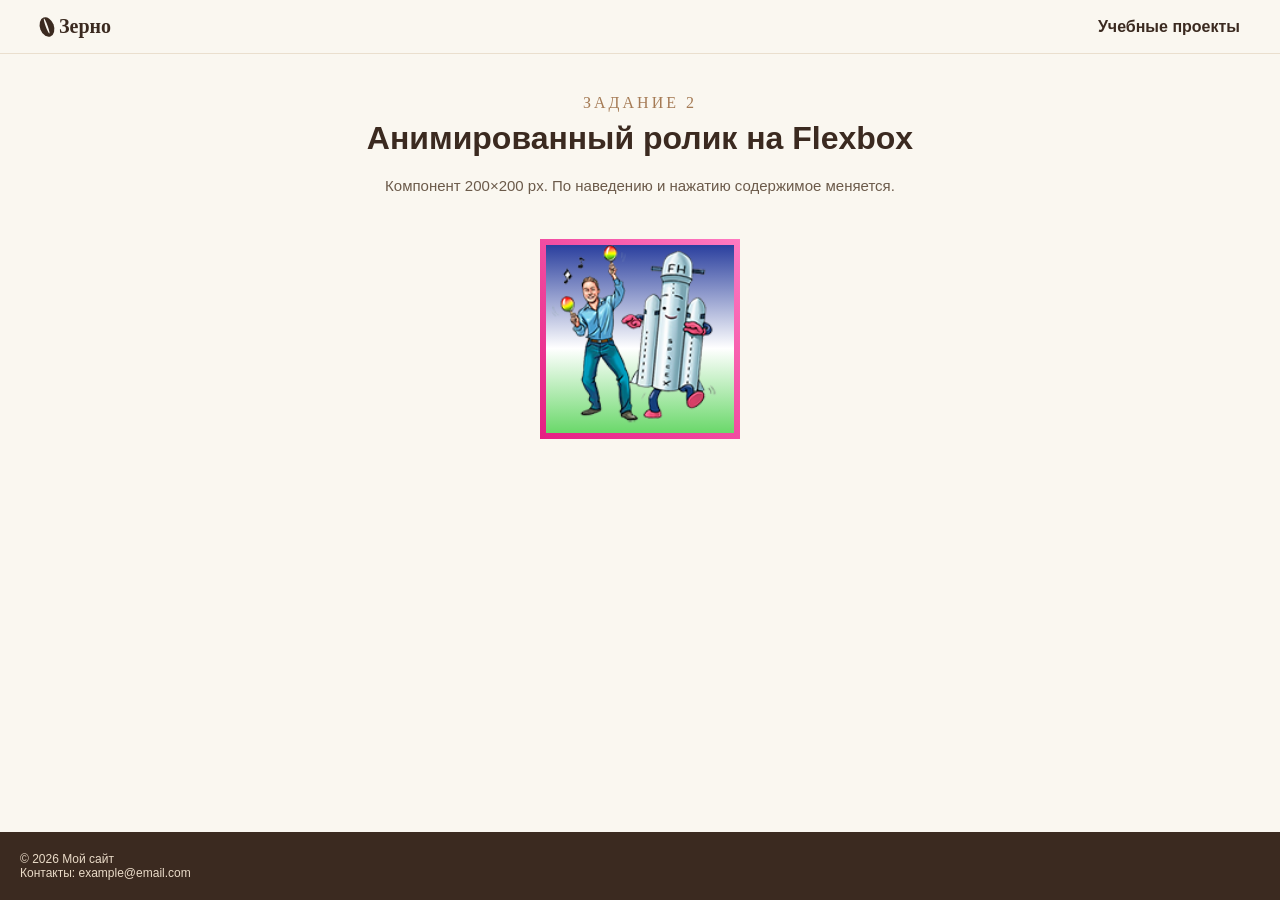
<file: 2.html>
<!DOCTYPE html>
<html lang="ru">
<head>
    <meta charset="UTF-8">
    <title>Задание 2: Маск и ракета</title>
    <link rel="stylesheet" href="style.css">
    <link rel="stylesheet" href="flex.css">
</head>
<body>

   <header>
        <a href="index.html" class="logo">
            <span class="logo-bean"></span>
            <span class="logo-text">Зерно</span>
        </a>
        <nav class="nav-links">
            <a href="projects.html" class="nav-link active">Учебные проекты</a>
        </nav>
    </header>

    <main class="content">
        <div class="task-header">
            <p class="task-number">Задание 2</p>
            <h2 class="task-title">Анимированный ролик на Flexbox</h2>
            <p class="task-description">
                Компонент 200×200 px. По наведению и нажатию
                содержимое меняется.
            </p>
        </div>

        <div class="scene-wrapper">
            <input type="checkbox" id="scene-toggle" class="scene-toggle">

            <div class="flex-scene">

                <div class="stage stage-start">
                    <label for="scene-toggle" class="start-click-area" aria-label="Перейти к следующей сцене">
                        <img class="flex-el flex-el-combo"  src="var4/mask1.png" alt="Маск и ракета">
                        <img class="flex-el flex-el-mask"   src="var4/mask3.png" alt="Маск">
                        <img class="flex-el flex-el-rocket" src="var4/mask2.png" alt="Ракета">
                    </label>
                </div>

                <div class="stage stage-end">
                    <input type="checkbox" id="step3-toggle" class="step3-toggle">

                    <div class="layer layer-2">
                        <div class="mask-box">
                            <label for="step3-toggle" class="mask-label">
                                <img class="mask-5" src="var4/mask5.png" alt="Маск">
                            </label>
                            <span class="bubble bubble-one">Как тебе такое?</span>
                        </div>

                        <div class="rocket-box">
                            <img class="rocket-4" src="var4/mask4.png" alt="Ракета">
                        </div>
                    </div>

                    <div class="layer layer-3">
                        <img class="finger-main" src="var4/finger3.png" alt="Новый Маск">
                        <img class="finger-tip"  src="var4/finger2.png" alt="Палец">
                        <span class="bubble bubble-two">Меня не удивишь</span>
                    </div>
                </div>

            </div>
        </div>
    </main>

    <footer>
        <p>&copy; 2026 Мой сайт</p>
        <p>Контакты: example@email.com</p>
    </footer>

</body>
</html>
</file>
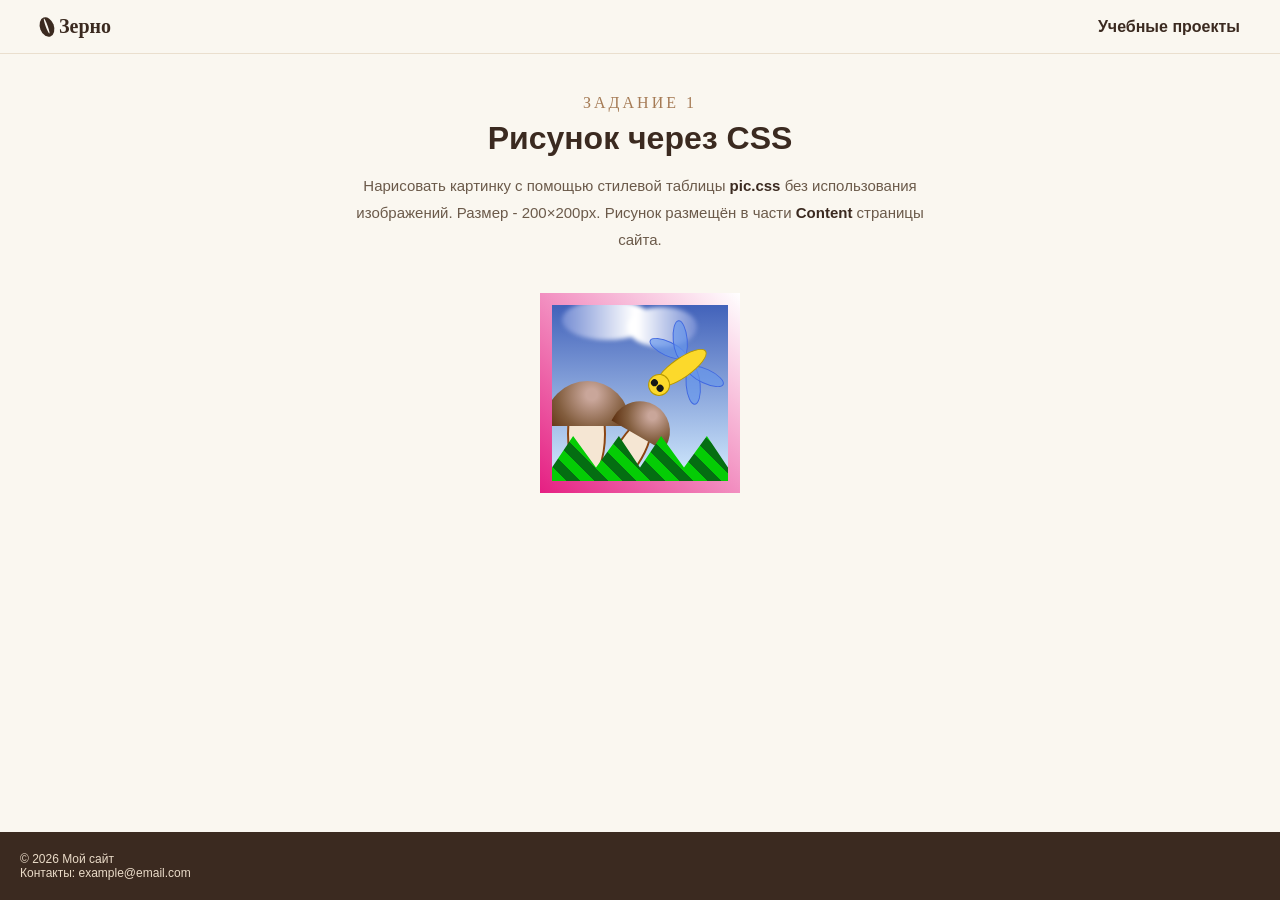
<file: pic.html>
<!DOCTYPE html>
<html lang="en">
<head>
    <meta charset="UTF-8">
    <meta name="viewport" content="width=device-width, initial-scale=1.0">
    <title>Задание 1: рисунок</title>
    <link rel="stylesheet" href="style.css"> 
    <link rel="stylesheet" href="pic.css"> 
<body>
    <header>
        <a href="index.html" class="logo">
            <span class="logo-bean"></span>
            <span class="logo-text">Зерно</span>
        </a>
        <nav>
            <a href="projects.html" class="nav-link active">Учебные проекты</a>
        </nav>
    </header>

    <main class="content">
        <div class="task-header">
        <p class="task-number">Задание 1</p>
        <h2 class="task-title">Рисунок через CSS</h2>
        <p class="task-description">
            Нарисовать картинку с помощью стилевой таблицы <b>pic.css</b> 
            без использования изображений. Размер - 200×200px. 
            Рисунок размещён в части <b>Content</b> страницы сайта.
        </p>
    </div>

        <!-- рисунок -->
        <div class="pic">
            <div class="pic-cloud"></div>
            <div class="pic-grass"></div>
            <div class="pic-mushroom-right"></div>
            <div class="pic-mushroom-left"></div>
            <div class="pic-dragonfly">
                <div class="wing wing-1"></div>
                <div class="wing wing-2"></div>
                <div class="wing wing-3"></div>
                <div class="wing wing-4"></div>
                <div class="body"></div>
                <div class="eyes"></div>
            </div>
        </div>

    </main>

    <footer>
        <p>&copy; 2026 Мой сайт</p>
        <p>Контакты: example@email.com</p>
    </footer>
</body>
</html>
</file>
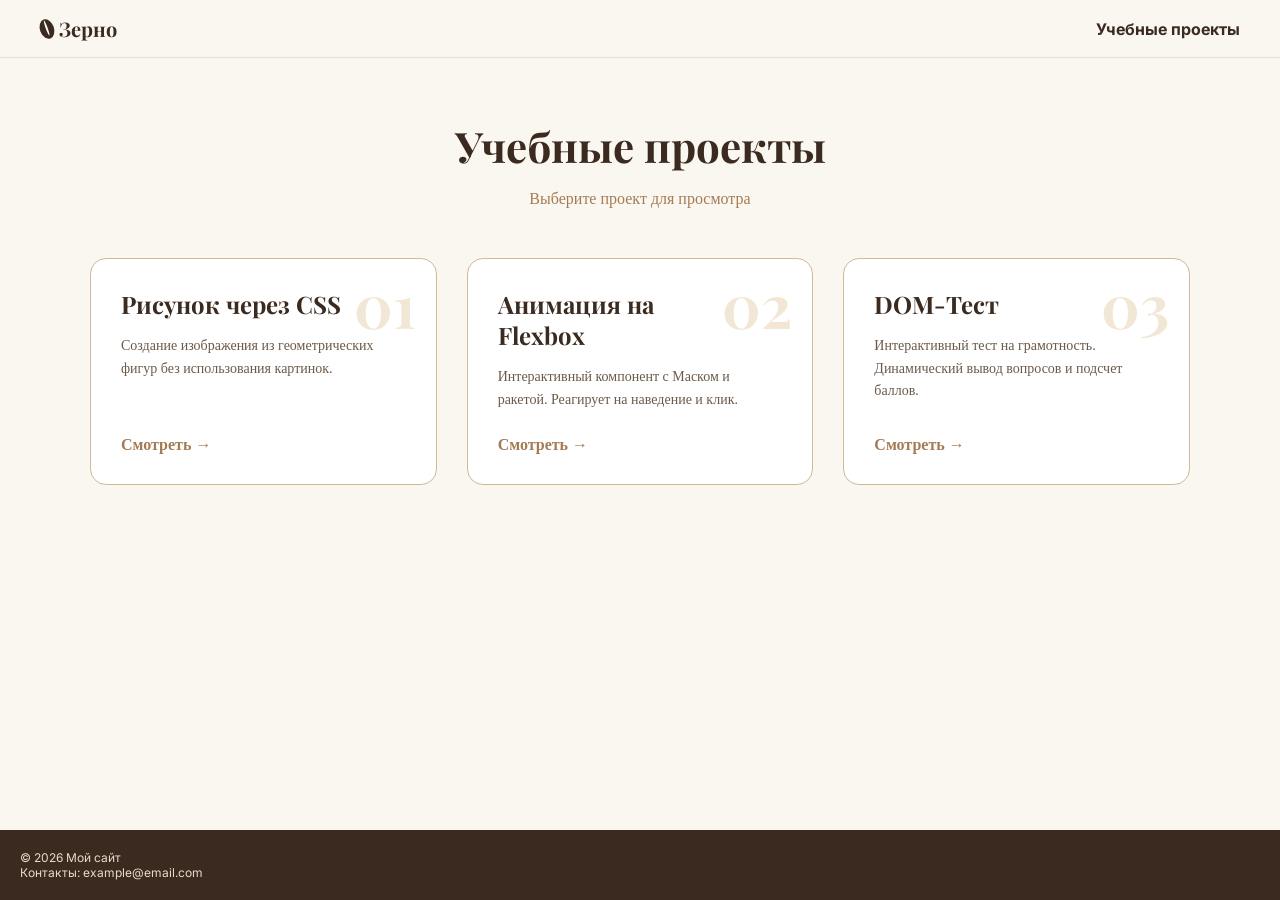
<file: projects.html>
<!DOCTYPE html>
<html lang="ru">
<head>
    <meta charset="UTF-8">
    <meta name="viewport" content="width=device-width, initial-scale=1.0">
    <title>Учебные проекты</title>
    <link rel="stylesheet" href="style.css"> 
    <link rel="stylesheet" href="projects.css">
    <link href="https://fonts.googleapis.com/css2?family=Inter:wght@400;600&family=Playfair+Display:wght@700&display=swap" rel="stylesheet">
</head>
<body>
    <header>
        <a href="index.html" class="logo">
            <span class="logo-bean"></span>
            <span class="logo-text">Зерно</span>
        </a>
        <nav>
            <a href="projects.html" class="nav-link active">Учебные проекты</a>
        </nav>
    </header>

    <main class="projects-container">
        <div class="projects-header">
            <h1>Учебные проекты</h1>
            <p>Выберите проект для просмотра</p>
        </div>

        <div class="projects-grid">
            <!-- Карточка 1 (ссылка на ваш index.html) -->
            <a href="pic.html" class="project-card">
                <div class="card-number">01</div>
                <h3>Рисунок через CSS</h3>
                <p>Создание изображения из геометрических фигур без использования картинок.</p>
                <span class="card-link">Смотреть &rarr;</span>
            </a>

            <!-- Карточка 2 (ссылка на ваш 2.html) -->
            <a href="2.html" class="project-card">
                <div class="card-number">02</div>
                <h3>Анимация на Flexbox</h3>
                <p>Интерактивный компонент с Маском и ракетой. Реагирует на наведение и клик.</p>
                <span class="card-link">Смотреть &rarr;</span>
            </a>

            <!-- Карточка 3 (ссылка на ваш test.html) -->
            <a href="test.html" class="project-card">
                <div class="card-number">03</div>
                <h3>DOM-Тест</h3>
                <p>Интерактивный тест на грамотность. Динамический вывод вопросов и подсчет баллов.</p>
                <span class="card-link">Смотреть &rarr;</span>
            </a>
        </div>
    </main>

    <footer>
        <p>&copy; 2026 Мой сайт</p>
        <p>Контакты: example@email.com</p>
    </footer>
</body>
</html>
</file>
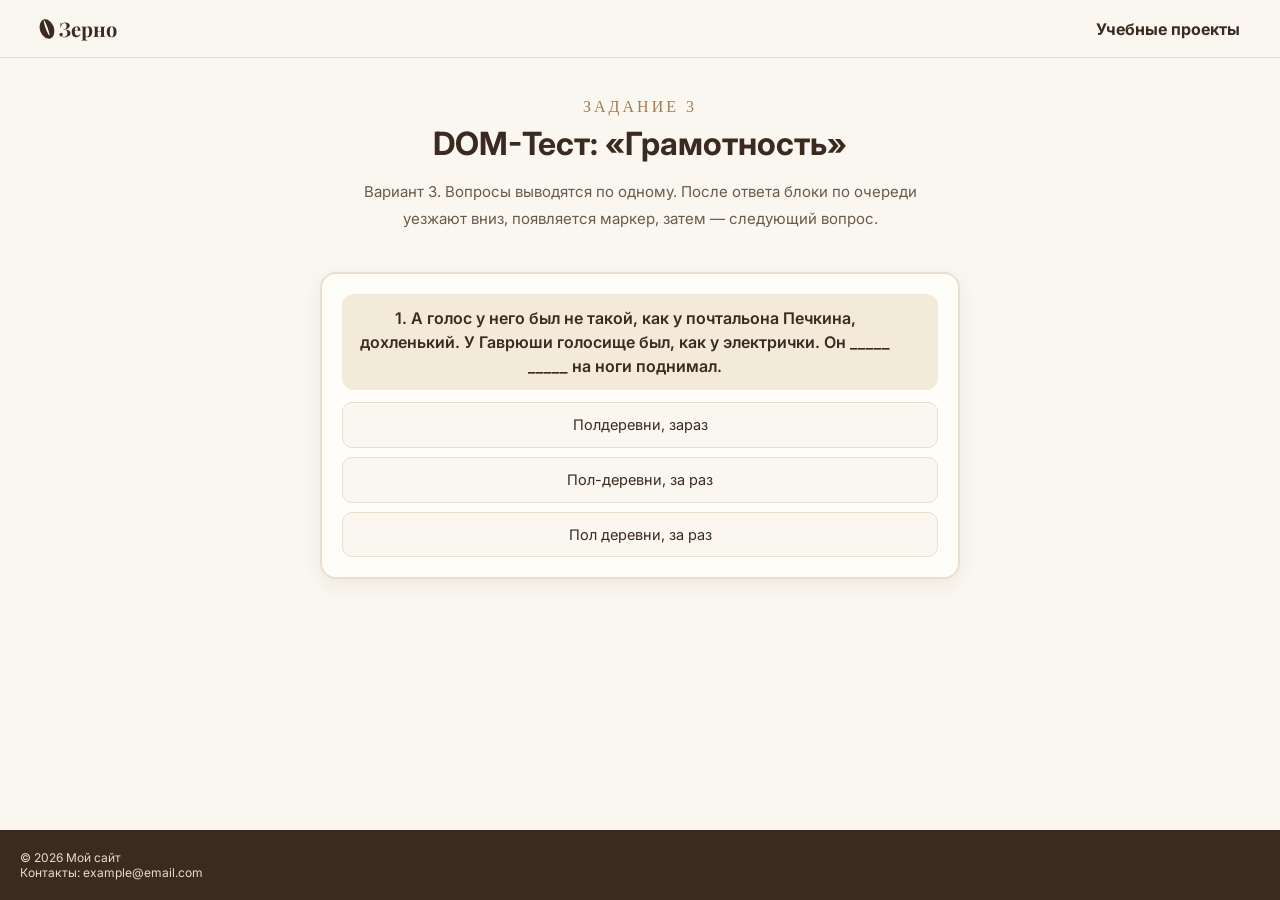
<file: test.html>
<!DOCTYPE html>
<html lang="ru">
<head>
    <meta charset="UTF-8">
    <meta name="viewport" content="width=device-width, initial-scale=1.0">
    <title>Задание 3: DOM-Тест «Грамотность»</title>
    <link rel="stylesheet" href="style.css">
    <link rel="stylesheet" href="test.css">
    <link rel="preconnect" href="https://fonts.googleapis.com">
    <link rel="preconnect" href="https://fonts.gstatic.com" crossorigin>
    <link href="https://fonts.googleapis.com/css2?family=Inter:wght@400;600;700&family=Playfair+Display:wght@400;700&display=swap" rel="stylesheet">
</head>
<body>
    <header>
        <a href="index.html" class="logo">
            <span class="logo-bean"></span>
            <span class="logo-text">Зерно</span>
        </a>
        <a href="projects.html" class="nav-link">Учебные проекты</a>
    </header>

    <main class="content test-content">
        <div class="task-header">
            <p class="task-number">Задание 3</p>
            <h2 class="task-title">DOM-Тест: «Грамотность»</h2>
            <p class="task-description">
                Вариант 3. Вопросы выводятся по одному. После ответа блоки
                по очереди уезжают вниз, появляется маркер, затем — следующий вопрос.
            </p>
        </div>

        <p id="test-status" class="test-status" hidden>Вопросы закончились</p>

        <div id="test-area" class="test-area"></div>

        <div id="test-result" class="test-result" hidden></div>

        <!-- Финальный обзор всех вопросов (после статистики) -->
        <div id="test-review" class="test-review" hidden></div>
    </main>

    <footer>
        <p>&copy; 2026 Мой сайт</p>
        <p>Контакты: example@email.com</p>
    </footer>

    <script src="test.js"></script>
</body>
</html>
</file>
<file: style.css>
* {
    box-sizing: border-box;
}

body {
    margin: 0;
    min-height: 100vh;             
    display: flex;                  
    flex-direction: column;         
    color: #3B2A20;
    background: #FAF7F0;
    font-family: Georgia, serif;
}

header {
    display: flex;
    justify-content: space-between; /* логотип слева, ссылка справа */
    align-items: center;            
    padding: 15px 40px;
    background: #FAF7F0;
    border-bottom: 1px solid #eadfce;
}

/* Логотип */
.logo {
    display: flex;
    align-items: center;
    text-decoration: none;
    color: #3B2A20;
    font-size: 20px;
    font-weight: bold;
    font-family: 'Playfair Display', Georgia, serif;
}

/* Кофейное зерно */
.logo-bean {
    position: relative;
    width: 14px;
    height: 20px;
    margin-right: 5px;
    background: #3B2A20;
    border-radius: 50%;
    transform: rotate(-20deg);
}

/* Изгиб внутри зерна */
.logo-bean::before {
    content: '';
    position: absolute;
    top: 1px;
    left: 6px;
    width: 2px;
    height: 16px;
    background: #FAF7F0;
    border-radius: 50%;
}

/* Ссылка справа */
.nav-link {
    color: #3B2A20;
    text-decoration: none;
    font-size: 16px;
    font-weight: bold;
    font-family: 'Inter', sans-serif;
}

.nav-link:hover {
    color: #A57B55;
}

.hero{
    height: 900px;
    
}

















.content {
    width: 90%;                    
    max-width: 900px;               
    margin: 0 auto;
    padding: 40px 0;
    text-align: center;
}

.task-header {
    margin-bottom: 40px;
}

.task-number {
    font-size: 16px;
    color: #A57B55;
    letter-spacing: 3px;
    text-transform: uppercase;
    margin: 0 0 8px 0;
}

.task-title {
    font-size: 32px;
    color: #3B2A20;
    margin: 0 0 15px 0;
    font-family: 'Inter', sans-serif;
}

.task-description {
    font-family: 'Inter', sans-serif;
    font-size: 15px;
    font-weight: 400;
    line-height: 1.8;               
    color: #6b5a4a;                 
    max-width: 580px;               
    margin: 0 auto;
    text-align: center;
}

.task-description b {
    color: #3B2A20;
}

footer {
    margin-top: auto;               
    padding: 20px;
    text-align: left;
    background: #3B2A20;
    color: #eadbc8;
    font-size: 12px;
    font-family: 'Inter', sans-serif;
}

footer p {
    margin: 0;
}


/* Планшеты и небольшие ноутбуки */
@media (max-width: 900px) {
    .content {
        width: 92%;
    }
    .task-title {
        font-size: 28px;
    }
}

/* Телефоны */
@media (max-width: 480px) {
    header {
        padding: 12px 18px;
    }
    .content {
        width: 94%;
        padding: 25px 0;
    }
    .task-title {
        font-size: 24px;
    }
    .task-description {
        font-size: 14px;
    }
}
</file>
<file: flex.css>
.scene-wrapper {
    display: flex;
    justify-content: center;
    margin: 20px auto;
}

.scene-toggle,
.step3-toggle {
    display: none;
}

.flex-scene {
    position: relative;
    width: 200px;
    height: 200px;
    cursor: pointer;
    user-select: none;
    overflow: hidden;

    border: 6px solid transparent;
    background:
        linear-gradient(to top, #6ad86a 0%, #ffffff 45%, #2a3f9e 100%) padding-box,
        linear-gradient(to bottom left, #ff7ac1 0%, #e51f82 100%) border-box;
}

.flex-el {
    position: absolute;
    object-fit: contain;
    opacity: 0;
    pointer-events: none;
    transition: opacity 0.35s;
    z-index: 2;
}

.stage-start {
    position: absolute;
    inset: 0;
}

.start-click-area {
    position: absolute;
    inset: 0;
    display: block;
    cursor: pointer;
    z-index: 3;
}

.flex-el-combo {
    top: 0;
    left: 0;
    width: 100%;
    height: 100%;
    opacity: 1;
}

.flex-el-mask {
    left: 0;
    bottom: 0;
    width: 55%;
    height: 100%;
    transform-origin: 50% 90%;
}

.flex-el-rocket {
    right: 0;
    bottom: 0;
    width: 55%;
    height: 100%;
    transform-origin: 50% 90%;
}

.stage-start:hover .flex-el-combo {
    opacity: 0;
}

.stage-start:hover .flex-el-mask,
.stage-start:hover .flex-el-rocket {
    opacity: 1;
    pointer-events: auto;
}

.stage-start:hover .flex-el-mask:hover {
    animation: kachanie 1.4s ease-in-out infinite;
}

@keyframes kachanie {
    0%   { transform: rotate(-8deg); }
    50%  { transform: rotate(8deg);  }
    100% { transform: rotate(-8deg); }
}

.stage-start:hover .flex-el-rocket:hover {
    animation: prygat 0.6s ease-in-out infinite;
}

@keyframes prygat {
    0%   { transform: translateY(0);     }
    50%  { transform: translateY(-14px); }
    100% { transform: translateY(0);     }
}

.stage-end {
    position: absolute;
    inset: 0;
    opacity: 0;
    pointer-events: none;
    transition: opacity 0.35s;
}

.scene-toggle:checked ~ .flex-scene .stage-start {
    opacity: 0;
    pointer-events: none;
}

.scene-toggle:checked ~ .flex-scene .stage-end {
    opacity: 1;
    pointer-events: auto;
}

.layer-2 {
    position: absolute;
    inset: 0;
    display: flex;
    justify-content: center;
    align-items: center;
    z-index: 2;
}

.mask-box {
    position: absolute;
    inset: 0;
    display: flex;
    justify-content: center;
    align-items: center;
}

.mask-label {
    position: relative;
    width: 60%;
    height: 60%;
    display: block;
    cursor: pointer;
    z-index: 5;
}

.mask-5 {
    display: block;
    width: 100%;
    height: 100%;
    object-fit: contain;
    pointer-events: none;
}

.rocket-box {
    position: absolute;
    inset: 0;
    z-index: 4;
    pointer-events: none;
}

.rocket-4 {
    position: absolute;
    left: 50%;
    top: 50%;
    width: 18%;
    height: 18%;
    margin-left: -9%;
    margin-top: -9%;
    object-fit: contain;
    transform-origin: 50% 50%;
    pointer-events: auto;
    z-index: 3;
    transform: rotate(0deg) translateX(70px) rotate(0deg);
}

.rocket-4:hover {
    animation: spiral 3s linear infinite;
}

@keyframes spiral {
    0%   { transform: rotate(0deg)   translateX(70px)  rotate(0deg);   }
    100% { transform: rotate(360deg) translateX(70px)  rotate(-360deg);}
}

.bubble {
    position: absolute;
    padding: 2px 10px;
    border-radius: 10px;
    color: #000;
    font-family: 'Inter', sans-serif;
    font-size: 16px;
    font-weight: 700;
    white-space: nowrap;
    opacity: 0;
    pointer-events: none;
    transition: opacity 0.3s;
    z-index: 6;
}

.bubble-one {
    left: 50%;
    bottom: 8px;
    transform: translateX(-50%);
}

.mask-box:hover .bubble-one {
    opacity: 1;
}

.layer-3 {
    position: absolute;
    inset: 0;
    opacity: 0;
    pointer-events: none;
    transition: opacity 0.35s;
    z-index: 3;
}

.step3-toggle:checked ~ .layer-2 {
    opacity: 0;
    pointer-events: none;
}

.step3-toggle:checked ~ .layer-3 {
    opacity: 1;
    pointer-events: auto;
    animation: truska 0.3s ease-in-out infinite;
}

.finger-main {
    position: absolute;
    left: 50%;
    top: 50%;
    transform: translate(-50%, -50%);
    width: 80%;
    height: 80%;
    object-fit: contain;
}

.finger-tip {
    position: absolute;
    left: 0%;
    top: 47%;
    width: 40%;
    height: 25%;
    object-fit: contain;
    transform-origin: 50% 90%;
    animation: mahanie 0.45s ease-in-out infinite alternate;
}

@keyframes mahanie {
    from { transform:  rotate(-18deg); }
    to   { transform:  rotate(18deg);  }
}

@keyframes truska {
    0%, 100% { transform: translateX(-3px); }
    50%      { transform: translateX(3px);  }
}

.bubble-two {
    left: 6px;
    bottom: 20px;
    writing-mode: vertical-rl;
    text-orientation: mixed;
    transform: rotate(180deg);
}

.step3-toggle:checked ~ .layer-3 .bubble-two {
    opacity: 1;
}
</file>
<file: pic.css>
.pic {
    position: relative;
    width: 200px;
    height: 200px;
    background:
        linear-gradient(to bottom, #4262BA 0%, #d5edff 100%) padding-box,
        linear-gradient(to bottom left, #ffffff 0%, #e51f82 100%) border-box;
    border: 12px solid transparent;
    margin: 20px auto;
    overflow: hidden; /* Чтобы элементы не вышли за рамки */
}

/* Трава */
.pic-grass {
    position: absolute;
    bottom: 0;
    left: 0;
    width: 100%;
    height: 45px;
    background: repeating-linear-gradient(
        45deg,
        #05CC05,
        #05CC05 10px,
        #056E12 5px,
        #056E12 20px
    );
    /* треугольная форма  */
    clip-path: polygon(
        0 100%, 0 70%,      
        12% 0,25% 70%,     
        38% 0,50% 70%,     
        62% 0,75% 70%,     
        88% 0,100% 70%,    
        100% 100%    
    );
    z-index: 4;
}

/* Грибы */
/* Общие стили для ножек грибов */
.pic-mushroom-left::after,
.pic-mushroom-right::after {
    content: '';
    position: absolute;
    background: #f5e6d3; 
    border: 2px solid #8b4513;
    border-radius: 100% 100% 100% 100%;
}

/* Общие стили для шляпок */
.pic-mushroom-right::before,
.pic-mushroom-left::before
 {
    content: '';
    position: absolute;
    background: radial-gradient(circle at 55% 30%,  #c9a69a 10%, #835e3f 60%, #5c2e0e 100%); /* Коричневая шляпка с белым бликом */
    z-index: 1;
} 


/* Левый гриб */
.pic-mushroom-left {
    position:absolute;
    bottom: 0px;
    left: -5px;
    width: 100px;
    height: 100px;
    z-index: 1;
}
.pic-mushroom-left::after {
    bottom: 0;
    left: 20px;
    width: 35px;
    height: 90px;
    z-index: 0;
}
.pic-mushroom-left::before {
    top: 0;
    left: -2px;
    width: 85px;
    height: 45px;
    border-radius: 45px 45px 0 0;
    z-index: 1;
}

/* Правый гриб */
.pic-mushroom-right {
    position: absolute;
    bottom: 0px;
    left: 30px;
    width: 70px;
    height: 80px;
    z-index: 3;
    transform: rotate(30deg);
}
.pic-mushroom-right::after {
    bottom: 0px;
    left: 37px;
    width: 25px;
    height: 70px;
    z-index: 2;
}
.pic-mushroom-right::before {
    top: -10px;
    left: 20px;
    width: 60px;
    height: 35px;
    border-radius: 35px 35px 0 0;
    z-index: 3;
}

/* Облако из двух овалов */
.pic-cloud {
    position: absolute;
    top: -5px;
    left: 10px;
    width: 90px;
    height: 40px;
    background: linear-gradient(to left, #ffffff 20%, #5270C8 120%);
    border-radius: 50%;
    filter: blur(2px); 
    z-index: 0;
}

.pic-cloud::before {
    content: '';
    position: absolute;
    top: 7px;
    left: 65px;
    width: 70px;
    height: 40px;
    background: linear-gradient(to right, #ffffff 15%, #5270C8 120%);
    border-radius: 50%;
}


/* Стрекоза */
.pic-dragonfly {
    position: absolute;
    top: 40px;
    right: 25px;
    width: 70px;
    height: 60px;
    transform: rotate(-35deg);
    z-index: 3;
}

.pic-dragonfly .body {
    position: absolute;
    top: 22px;
    left: 20px;
    width: 60px;
    height: 20px;
    border-radius: 50%;
    border: 1px solid #b79800;
    background: #fcd92b;
    z-index: 2;
}
.pic-dragonfly .body::after {
    content: '';
    position: absolute;
    top:-1px;
    left: -10px;
    width: 20px;
    height: 20px;
    border-radius: 50%;
    border: 1px solid #b79800;
    background: #fcd92b;
    z-index: 3;
}

.pic-dragonfly .eyes {
    position: absolute;
    top: 25px;
    left: 16px;
    width: 7px;
    height: 7px;
    border-radius: 50%;
    background: #171717;
    z-index: 4;
    transform: rotate(80deg);   
}

.pic-dragonfly .eyes::after {
    content: '';                
    position: absolute;         
    top: 0;
    left: 8px;                  
    width: 7px;
    height: 7px;
    border-radius: 50%;
    background: #171717;
}

.pic-dragonfly .wing {
    position: absolute;
    width: 40px;
    height: 15px;
    border: 1.5px solid #4169e1;
    border-radius: 50%;
    background: rgba(100, 149, 237, .65);
    z-index: 1;
}

.pic-dragonfly .wing-1 {
    top: 1px;
    left: 30px;
    transform: rotate(60deg);
}

.pic-dragonfly .wing-2 {
    top: 1px;
    left: 45px;
    transform: rotate(-60deg);
}

.pic-dragonfly .wing-3 {
    top: 45px;
    left: 30px;
    transform: rotate(-60deg);
}

.pic-dragonfly .wing-4 {
    top: 45px;
    left: 45px;
    transform: rotate(60deg);
}
</file>
<file: projects.css>
.projects-container {
    width: 90%;
    max-width: 1100px;
    margin: 0 auto;
    padding: 60px 0;
}

.projects-header {
    text-align: center;
    margin-bottom: 50px;
}

.projects-header h1 {
    font-family: 'Playfair Display', serif;
    font-size: 42px;
    color: #3B2A20;
    margin: 0 0 10px 0;
}

.projects-header p {
    color: #A57B55;
    font-size: 16px;
}

.projects-grid {
    display: grid;
    grid-template-columns: repeat(auto-fit, minmax(300px, 1fr));
    gap: 30px;
}

.project-card {
    background: #FFFFFF;
    border: 1px solid #D1B89A;
    border-radius: 16px;
    padding: 30px;
    text-decoration: none;
    color: #3B2A20;
    transition: transform 0.3s, box-shadow 0.3s, border-color 0.3s;
    display: flex;
    flex-direction: column;
    position: relative;
    overflow: hidden;
}

.project-card:hover {
    transform: translateY(-8px);
    box-shadow: 0 15px 30px rgba(59, 42, 32, 0.08);
    border-color: #A57B55;
}

/* Цифра на фоне */
.card-number {
    font-family: 'Playfair Display', serif;
    font-size: 60px;
    color: #F2E7D5;
    font-weight: bold;
    position: absolute;
    top: 15px;
    right: 20px;
    line-height: 1;
    z-index: 0;
}

/* Заголовок карточки (исправлен отступ) */
.project-card h3 {
    font-family: 'Playfair Display', serif;
    font-size: 24px;
    margin: 0 0 15px 0;
    position: relative;
    z-index: 1;
    padding-right: 60px; /* Добавлен отступ, чтобы текст не наезжал на цифру */
    line-height: 1.3;
}

.project-card p {
    font-size: 14px;
    line-height: 1.6;
    color: #6b5a4a;
    margin: 0 0 25px 0;
    flex-grow: 1;
    position: relative;
    z-index: 1;
}

.card-link {
    font-weight: 600;
    color: #A57B55;
    transition: color 0.3s;
    position: relative;
    z-index: 1;
}

.project-card:hover .card-link {
    color: #3B2A20;
}
</file>
<file: test.css>
/* Общие */
.test-content { max-width: 1100px; }

.test-status {
    margin: 0 0 18px;
    font-family: 'Inter', sans-serif;
    font-size: 18px;
    font-weight: 700;
    color: #A57B55;
    text-align: center;
    letter-spacing: 1px;
    animation: fadeIn .4s ease;
}

@keyframes fadeIn {
    from { opacity: 0; transform: translateY(-6px); }
    to   { opacity: 1; transform: translateY(0); }
}

/* Область одного вопроса  */
.test-area {
    display: flex;
    justify-content: center;
    align-items: flex-start;
    margin-bottom: 30px;
}

/*  Карточка вопроса */
.q-card {
    width: 100%;
    max-width: 640px;
    display: flex;
    flex-direction: column;
    gap: 12px;
    padding: 20px;
    background: #fffdf8;
    border: 2px solid #eadfce;
    border-radius: 16px;
    box-shadow: 0 6px 20px rgba(59, 42, 32, 0.07);
    animation: cardIn .45s cubic-bezier(.22,1,.36,1);
}

@keyframes cardIn {
    from { opacity: 0; transform: translateY(24px) scale(0.97); }
    to   { opacity: 1; transform: translateY(0)     scale(1); }
}

@keyframes cardOut {
    from { opacity: 1; transform: translateY(0) scale(1); }
    to   { opacity: 0; transform: translateY(-20px) scale(0.97); }
}

.q-card--leaving {
    animation: cardOut .4s ease forwards;
}

/* Блок вопроса  */
.q-question {
    position: relative;
    font-family: 'Inter', sans-serif;
    font-weight: 600;
    font-size: 16px;
    line-height: 1.5;
    color: #3B2A20;
    padding: 12px 44px 12px 14px;
    background: #f3ead9;
    border-radius: 12px;
    transition: background .2s;
}

/* Маркер  */
.q-marker {
    position: absolute;
    top: 50%;
    right: 14px;
    transform: translateY(-50%) scale(0.3);
    font-size: 24px;
    line-height: 1;
    font-weight: 700;
    opacity: 0;
    transition: opacity .25s, transform .25s;
}
.q-marker--ok   { color: #2fa84f; }
.q-marker--bad  { color: #d33a3a; }
.q-marker--show { opacity: 1; transform: translateY(-50%) scale(1); }

/* Блок ответов — под вопросом  */
.q-answers {
    display: flex;
    flex-direction: column;
    gap: 9px;
}

.answer {
    font-family: 'Inter', sans-serif;
    font-size: 14.5px;
    line-height: 1.5;
    color: #3B2A20;
    padding: 11px 14px;
    background: #faf7f0;
    border: 1.5px solid #eadfce;
    border-radius: 10px;
    cursor: pointer;
    transition: background .2s, border-color .2s, transform .2s, opacity .35s;
}

.answer:hover {
    background: #f3e6d2;
    border-color: #A57B55;
    transform: translateX(3px);
}

.answer:active {
    outline: 2px solid #A57B55;
    outline-offset: 1px;
    transform: scale(0.985);
}

/* После ответа — не кликаются */
.q-answers--locked .answer { pointer-events: none; }

/* Правильный / неправильный выбранный */
.answer--correct {
    background: #e3f6e6 !important;
    border-color: #2fa84f !important;
    font-weight: 600;
    transform: scale(1.02);
    box-shadow: 0 4px 14px rgba(47,168,79,.20);
}

.answer--wrong {
    background: #fbe4e4 !important;
    border-color: #d33a3a !important;
    font-weight: 600;
    box-shadow: 0 4px 14px rgba(211,58,58,.18);
}

/* Пояснение внутри правильного */
.answer__note {
    display: block;
    margin-top: 8px;
    padding-top: 8px;
    border-top: 1px dashed #2fa84f;
    font-size: 13px;
    font-weight: 400;
    color: #276b39;
    line-height: 1.5;
}

/* Метка «ваш ответ» для неверного */
.answer__label {
    display: inline-block;
    margin-left: 8px;
    padding: 1px 7px;
    font-size: 11px;
    font-weight: 700;
    color: #fff;
    background: #d33a3a;
    border-radius: 8px;
    vertical-align: middle;
}

/* Уезжание блоков вниз */
@keyframes slideDown {
    0%   { transform: translateY(0);    opacity: 1; }
    100% { transform: translateY(90px); opacity: 0; }
}
.answer--leaving { animation: slideDown .55s ease-in forwards; }

/* Статистика */
.test-result {
    margin: 0 auto 30px;
    max-width: 560px;
    padding: 24px 28px;
    background: #3B2A20;
    color: #f7efe3;
    border-radius: 16px;
    font-family: 'Inter', sans-serif;
    text-align: center;
    box-shadow: 0 10px 24px rgba(59,42,32,.25);
    animation: fadeIn .45s ease;
}

.test-result h3 {
    margin: 0 0 10px;
    font-family: 'Playfair Display', Georgia, serif;
    font-size: 22px;
    color: #fff;
}

.test-result .score {
    font-size: 36px;
    font-weight: 700;
    color: #f5c26b;
    margin: 4px 0 12px;
}

.test-result p {
    margin: 0;
    font-size: 15px;
    color: #e6d9c6;
}

/* Финальный обзор */
.test-review {
    display: flex;
    flex-direction: column;
    gap: 10px;
    max-width: 720px;
    margin: 0 auto;
    animation: fadeIn .5s ease;
}

.review-item {
    padding: 12px 16px;
    background: #fffdf8;
    border: 1.5px solid #eadfce;
    border-radius: 12px;
    font-family: 'Inter', sans-serif;
    font-size: 14.5px;
    color: #3B2A20;
    cursor: pointer;
    text-align: left;
    transition: background .2s, border-color .2s;
}

.review-item:hover {
    background: #f6efdf;
    border-color: #A57B55;
}

.review-item__head {
    display: flex;
    align-items:flex-start;
    gap: 10px;
    font-weight: 600;
}

.review-item__mark {
    flex-shrink: 0;
    width: 20px;
    text-align: center;
    margin-top: 1px; 
}

.review-item__answer {
    display: none;
    margin-top: 8px;
    padding-top: 8px;
    border-top: 1px dashed #2fa84f;
    font-weight: 400;
    color: #276b39;
    line-height: 1.5;
}

.review-item--open .review-item__answer { display: block; }

/*  Адаптив*/
@media (max-width: 480px) {
    .q-question { font-size: 15px; }
    .answer     { font-size: 13.5px; }
    .test-result .score { font-size: 30px; }
}
</file>
